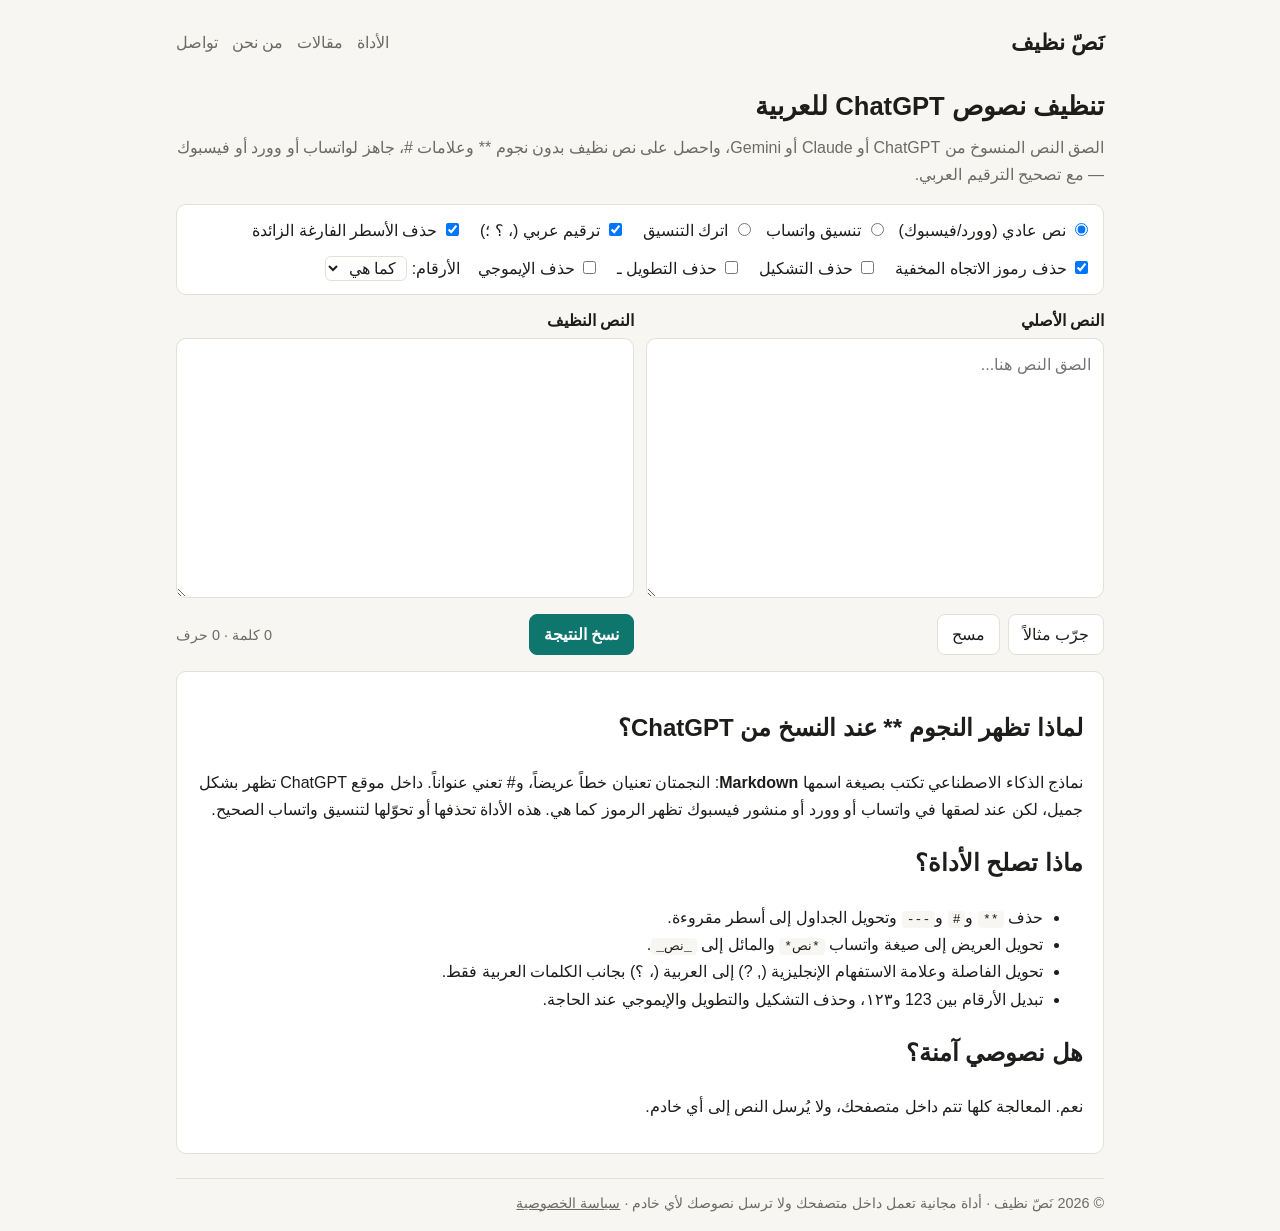
<file: index.html>
<!doctype html>
<html lang="ar" dir="rtl">
<head>
<meta charset="utf-8">
<meta name="viewport" content="width=device-width,initial-scale=1">
<title>تنظيف نصوص ChatGPT للعربية — حذف النجوم ** وتنسيق واتساب | نَصّ نظيف</title>
<meta name="description" content="أداة مجانية لحذف رموز ** و # من نصوص ChatGPT وتحويلها لنص نظيف لواتساب ووورد مع تصحيح الترقيم العربي.">
<link rel="canonical" href="https://nidalzomlot-cmd.github.io/nass-nadeef/index.html">
<link rel="stylesheet" href="style.css">
<!-- AdSense: ضع كود التحقق هنا بعد التسجيل
<script async src="https://pagead2.googlesyndication.com/pagead/js/adsbygoogle.js?client=ca-pub-XXXXXXXX" crossorigin="anonymous"></script>
-->
</head>
<body>
<div class="wrap">
<header><a class="logo" href="index.html">نَصّ نظيف</a>
<nav><a href="index.html">الأداة</a><a href="articles/index.html">مقالات</a><a href="about.html">من نحن</a><a href="contact.html">تواصل</a></nav></header>
<h1>تنظيف نصوص ChatGPT للعربية</h1>
<p class="lead">الصق النص المنسوخ من ChatGPT أو Claude أو Gemini، واحصل على نص نظيف بدون نجوم ** وعلامات #، جاهز لواتساب أو وورد أو فيسبوك — مع تصحيح الترقيم العربي.</p>
<div id="controls">
<fieldset aria-label="نوع الناتج">
<label><input type="radio" name="mode" value="plain" checked> نص عادي (وورد/فيسبوك)</label>
<label><input type="radio" name="mode" value="whatsapp"> تنسيق واتساب</label>
<label><input type="radio" name="mode" value="keep"> اترك التنسيق</label>
</fieldset>
<label><input type="checkbox" id="o-punct" checked> ترقيم عربي (، ؟ ؛)</label>
<label><input type="checkbox" id="o-blank" checked> حذف الأسطر الفارغة الزائدة</label>
<label><input type="checkbox" id="o-bidi" checked> حذف رموز الاتجاه المخفية</label>
<label><input type="checkbox" id="o-tashkeel"> حذف التشكيل</label>
<label><input type="checkbox" id="o-tatweel"> حذف التطويل ـ</label>
<label><input type="checkbox" id="o-emoji"> حذف الإيموجي</label>
<label>الأرقام: <select id="o-digits"><option value="">كما هي</option><option value="east">١٢٣</option><option value="west">123</option></select></label>
</div>
<div class="grid">
<div><label class="t" for="input">النص الأصلي</label><textarea id="input" placeholder="الصق النص هنا..."></textarea>
<div class="bar"><button id="sample">جرّب مثالاً</button><button id="clear">مسح</button></div></div>
<div><label class="t" for="output">النص النظيف</label><textarea id="output" readonly></textarea>
<div class="bar"><button class="primary" id="copy">نسخ النتيجة</button><span id="stats"></span></div></div>
</div>
<div class="ad"><!-- مكان إعلان --></div>
<section class="info">
<h2>لماذا تظهر النجوم ** عند النسخ من ChatGPT؟</h2>
<p>نماذج الذكاء الاصطناعي تكتب بصيغة اسمها <strong>Markdown</strong>: النجمتان تعنيان خطاً عريضاً، و# تعني عنواناً. داخل موقع ChatGPT تظهر بشكل جميل، لكن عند لصقها في واتساب أو وورد أو منشور فيسبوك تظهر الرموز كما هي. هذه الأداة تحذفها أو تحوّلها لتنسيق واتساب الصحيح.</p>
<h2>ماذا تصلح الأداة؟</h2>
<ul>
<li>حذف <code>**</code> و<code>#</code> و<code>---</code> وتحويل الجداول إلى أسطر مقروءة.</li>
<li>تحويل العريض إلى صيغة واتساب <code>*نص*</code> والمائل إلى <code>_نص_</code>.</li>
<li>تحويل الفاصلة وعلامة الاستفهام الإنجليزية (, ?) إلى العربية (، ؟) بجانب الكلمات العربية فقط.</li>
<li>تبديل الأرقام بين 123 و١٢٣، وحذف التشكيل والتطويل والإيموجي عند الحاجة.</li>
</ul>
<h2>هل نصوصي آمنة؟</h2>
<p>نعم. المعالجة كلها تتم داخل متصفحك، ولا يُرسل النص إلى أي خادم.</p>
</section>
<script src="app.js"></script>
<footer>© 2026 نَصّ نظيف · أداة مجانية تعمل داخل متصفحك ولا ترسل نصوصك لأي خادم · <a href="privacy.html">سياسة الخصوصية</a></footer>
</div>
</body>
</html>
</file>
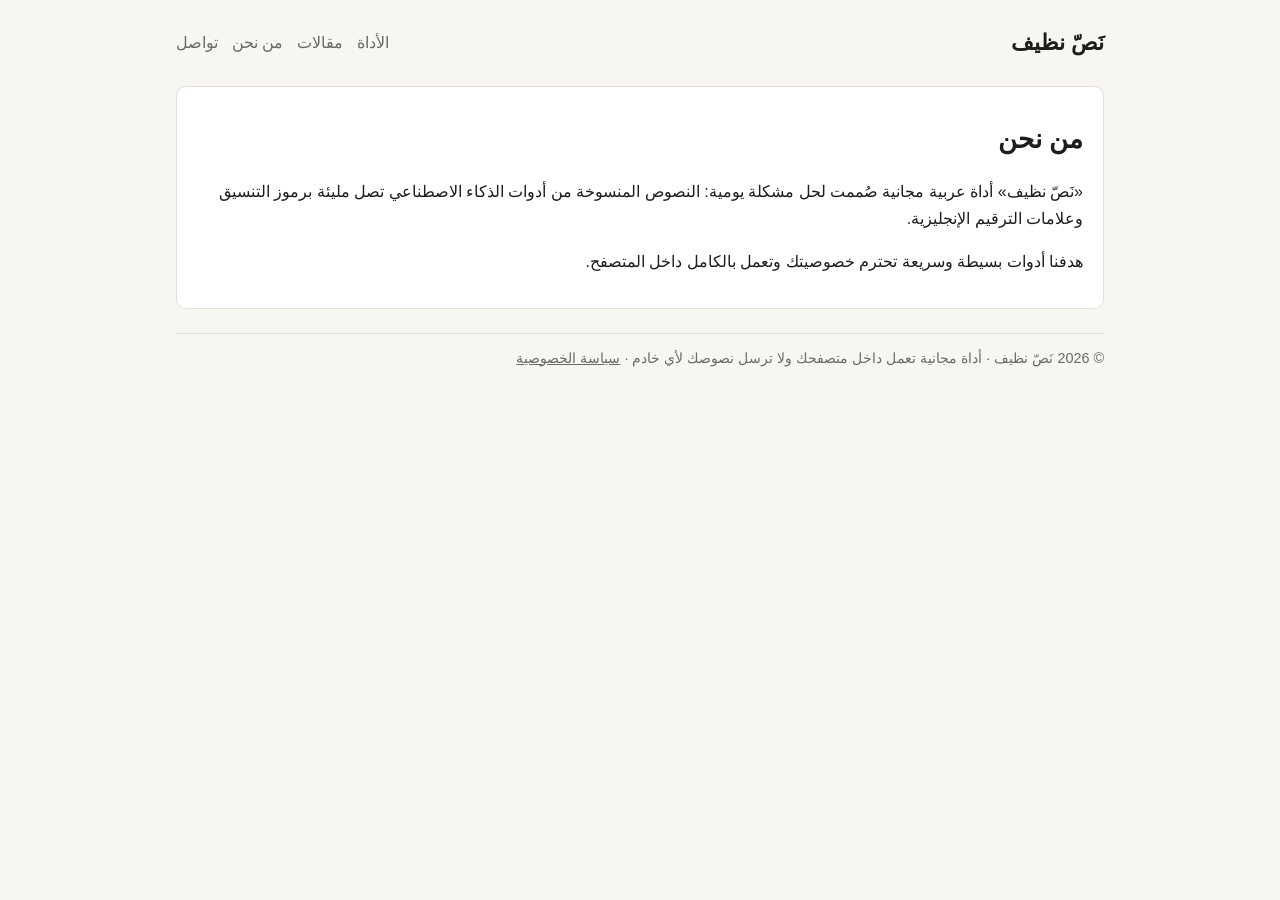
<file: about.html>
<!doctype html>
<html lang="ar" dir="rtl">
<head>
<meta charset="utf-8">
<meta name="viewport" content="width=device-width,initial-scale=1">
<title>من نحن | نَصّ نظيف</title>
<meta name="description" content="تعرّف على أداة نَصّ نظيف.">
<link rel="canonical" href="https://nidalzomlot-cmd.github.io/nass-nadeef/about.html">
<link rel="stylesheet" href="style.css">
<!-- AdSense: ضع كود التحقق هنا بعد التسجيل
<script async src="https://pagead2.googlesyndication.com/pagead/js/adsbygoogle.js?client=ca-pub-XXXXXXXX" crossorigin="anonymous"></script>
-->
</head>
<body>
<div class="wrap">
<header><a class="logo" href="index.html">نَصّ نظيف</a>
<nav><a href="index.html">الأداة</a><a href="articles/index.html">مقالات</a><a href="about.html">من نحن</a><a href="contact.html">تواصل</a></nav></header>
<article><h1>من نحن</h1>
<p>«نَصّ نظيف» أداة عربية مجانية صُممت لحل مشكلة يومية: النصوص المنسوخة من أدوات الذكاء الاصطناعي تصل مليئة برموز التنسيق وعلامات الترقيم الإنجليزية.</p>
<p>هدفنا أدوات بسيطة وسريعة تحترم خصوصيتك وتعمل بالكامل داخل المتصفح.</p></article>
<footer>© 2026 نَصّ نظيف · أداة مجانية تعمل داخل متصفحك ولا ترسل نصوصك لأي خادم · <a href="privacy.html">سياسة الخصوصية</a></footer>
</div>
</body>
</html>
</file>
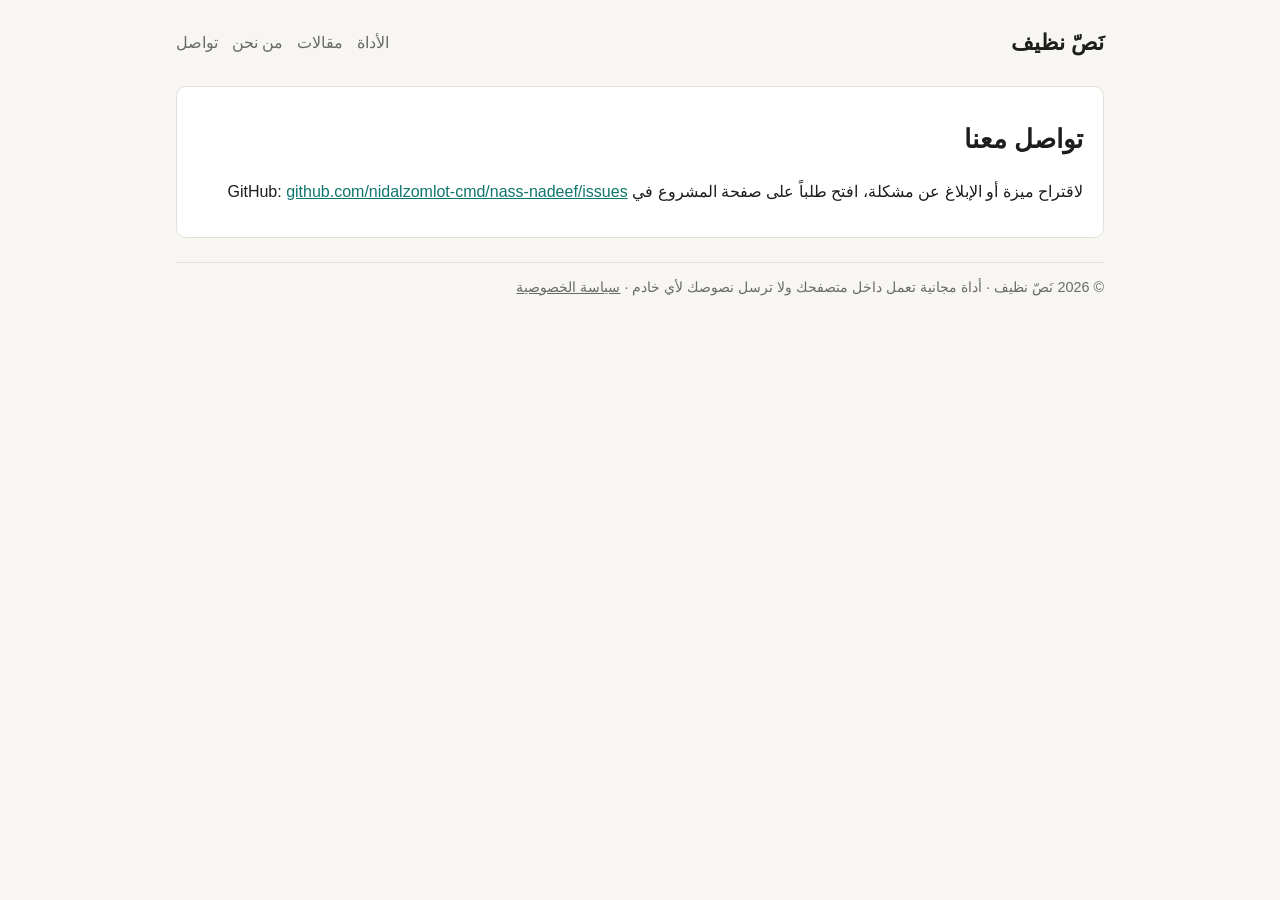
<file: contact.html>
<!doctype html>
<html lang="ar" dir="rtl">
<head>
<meta charset="utf-8">
<meta name="viewport" content="width=device-width,initial-scale=1">
<title>تواصل معنا | نَصّ نظيف</title>
<meta name="description" content="طرق التواصل مع نَصّ نظيف.">
<link rel="canonical" href="https://nidalzomlot-cmd.github.io/nass-nadeef/contact.html">
<link rel="stylesheet" href="style.css">
<!-- AdSense: ضع كود التحقق هنا بعد التسجيل
<script async src="https://pagead2.googlesyndication.com/pagead/js/adsbygoogle.js?client=ca-pub-XXXXXXXX" crossorigin="anonymous"></script>
-->
</head>
<body>
<div class="wrap">
<header><a class="logo" href="index.html">نَصّ نظيف</a>
<nav><a href="index.html">الأداة</a><a href="articles/index.html">مقالات</a><a href="about.html">من نحن</a><a href="contact.html">تواصل</a></nav></header>
<article><h1>تواصل معنا</h1>
<p>لاقتراح ميزة أو الإبلاغ عن مشكلة، افتح طلباً على صفحة المشروع في GitHub:
<a href="https://github.com/nidalzomlot-cmd/nass-nadeef/issues">github.com/nidalzomlot-cmd/nass-nadeef/issues</a></p>
<!-- أضف بريداً للتواصل هنا إن رغبت -->
</article>
<footer>© 2026 نَصّ نظيف · أداة مجانية تعمل داخل متصفحك ولا ترسل نصوصك لأي خادم · <a href="privacy.html">سياسة الخصوصية</a></footer>
</div>
</body>
</html>
</file>
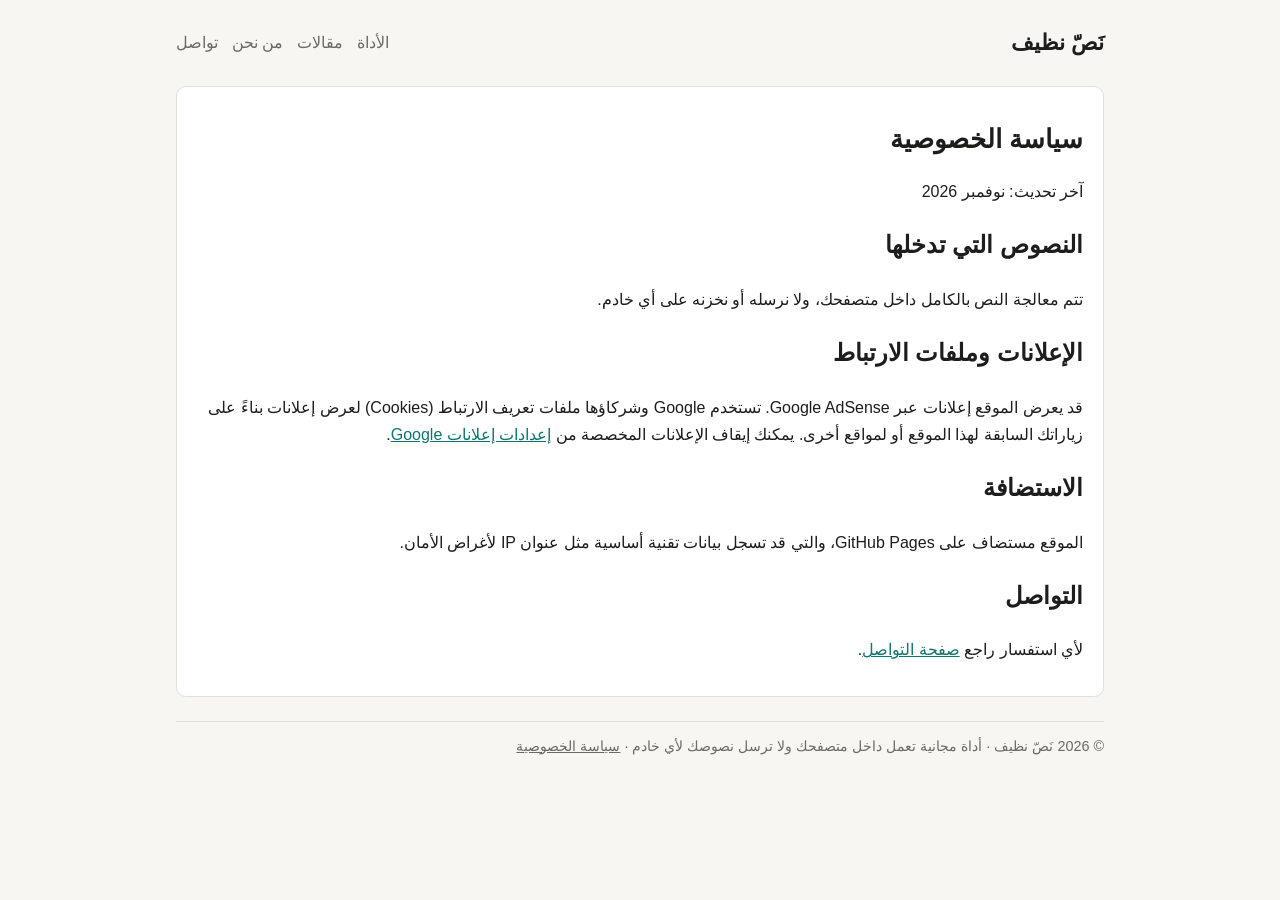
<file: privacy.html>
<!doctype html>
<html lang="ar" dir="rtl">
<head>
<meta charset="utf-8">
<meta name="viewport" content="width=device-width,initial-scale=1">
<title>سياسة الخصوصية | نَصّ نظيف</title>
<meta name="description" content="سياسة الخصوصية لموقع نَصّ نظيف.">
<link rel="canonical" href="https://nidalzomlot-cmd.github.io/nass-nadeef/privacy.html">
<link rel="stylesheet" href="style.css">
<!-- AdSense: ضع كود التحقق هنا بعد التسجيل
<script async src="https://pagead2.googlesyndication.com/pagead/js/adsbygoogle.js?client=ca-pub-XXXXXXXX" crossorigin="anonymous"></script>
-->
</head>
<body>
<div class="wrap">
<header><a class="logo" href="index.html">نَصّ نظيف</a>
<nav><a href="index.html">الأداة</a><a href="articles/index.html">مقالات</a><a href="about.html">من نحن</a><a href="contact.html">تواصل</a></nav></header>
<article><h1>سياسة الخصوصية</h1>
<p>آخر تحديث: نوفمبر 2026</p>
<h2>النصوص التي تدخلها</h2><p>تتم معالجة النص بالكامل داخل متصفحك، ولا نرسله أو نخزنه على أي خادم.</p>
<h2>الإعلانات وملفات الارتباط</h2><p>قد يعرض الموقع إعلانات عبر Google AdSense. تستخدم Google وشركاؤها ملفات تعريف الارتباط (Cookies) لعرض إعلانات بناءً على زياراتك السابقة لهذا الموقع أو لمواقع أخرى. يمكنك إيقاف الإعلانات المخصصة من <a href="https://www.google.com/settings/ads">إعدادات إعلانات Google</a>.</p>
<h2>الاستضافة</h2><p>الموقع مستضاف على GitHub Pages، والتي قد تسجل بيانات تقنية أساسية مثل عنوان IP لأغراض الأمان.</p>
<h2>التواصل</h2><p>لأي استفسار راجع <a href="contact.html">صفحة التواصل</a>.</p></article>
<footer>© 2026 نَصّ نظيف · أداة مجانية تعمل داخل متصفحك ولا ترسل نصوصك لأي خادم · <a href="privacy.html">سياسة الخصوصية</a></footer>
</div>
</body>
</html>
</file>
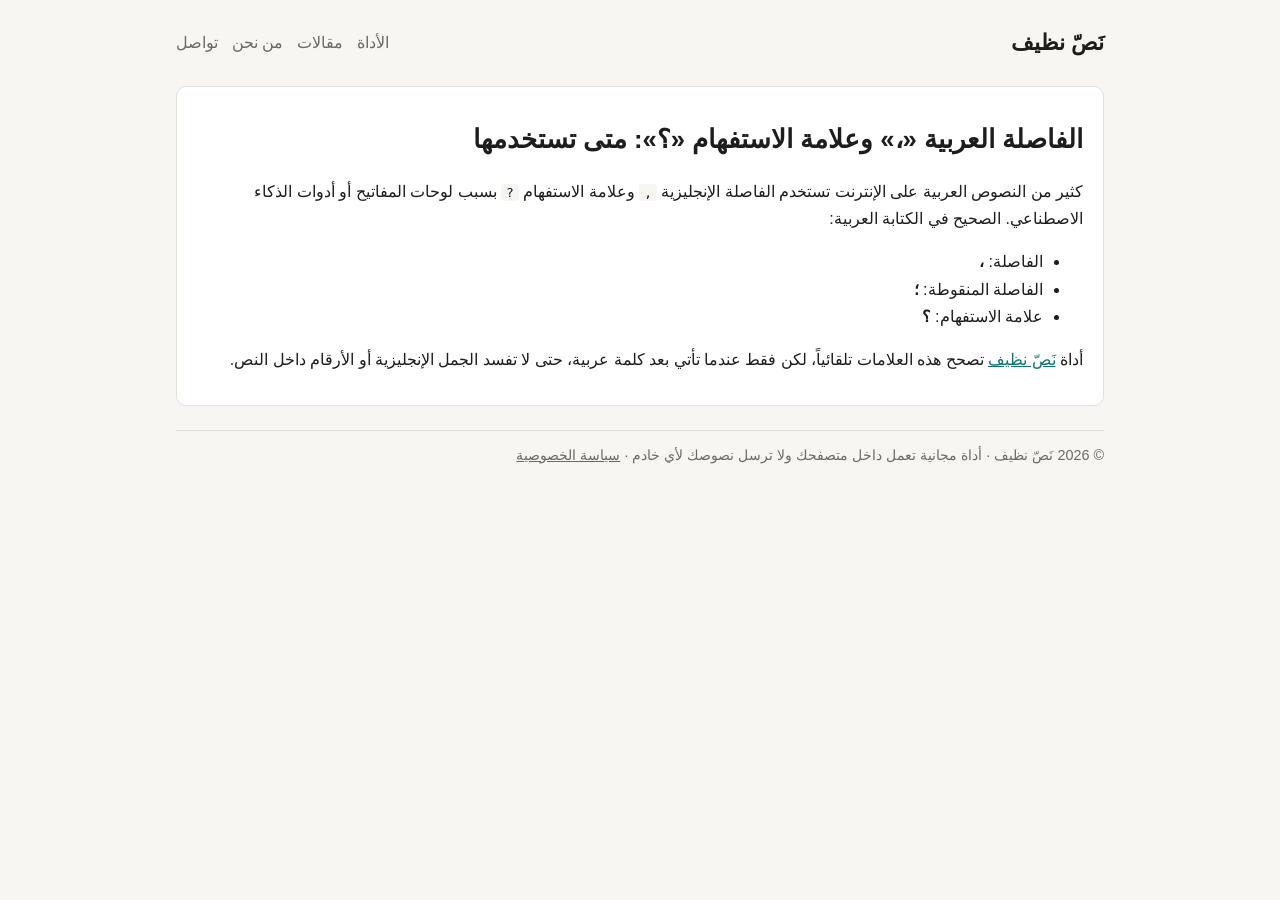
<file: articles/arabic-punctuation.html>
<!doctype html>
<html lang="ar" dir="rtl">
<head>
<meta charset="utf-8">
<meta name="viewport" content="width=device-width,initial-scale=1">
<title>الفاصلة العربية «،» وعلامة الاستفهام «؟»: متى تستخدمها | نَصّ نظيف</title>
<meta name="description" content="الفرق بين علامات الترقيم العربية والإنجليزية وكيف تصحح نصك.">
<link rel="canonical" href="https://nidalzomlot-cmd.github.io/nass-nadeef/articles/arabic-punctuation.html">
<link rel="stylesheet" href="../style.css">
<!-- AdSense: ضع كود التحقق هنا بعد التسجيل
<script async src="https://pagead2.googlesyndication.com/pagead/js/adsbygoogle.js?client=ca-pub-XXXXXXXX" crossorigin="anonymous"></script>
-->
</head>
<body>
<div class="wrap">
<header><a class="logo" href="../index.html">نَصّ نظيف</a>
<nav><a href="../index.html">الأداة</a><a href="../articles/index.html">مقالات</a><a href="../about.html">من نحن</a><a href="../contact.html">تواصل</a></nav></header>
<article><h1>الفاصلة العربية «،» وعلامة الاستفهام «؟»: متى تستخدمها</h1><p>كثير من النصوص العربية على الإنترنت تستخدم الفاصلة الإنجليزية <code>,</code> وعلامة الاستفهام <code>?</code> بسبب لوحات المفاتيح أو أدوات الذكاء الاصطناعي. الصحيح في الكتابة العربية:</p>
<ul><li>الفاصلة: <strong>،</strong></li><li>الفاصلة المنقوطة: <strong>؛</strong></li><li>علامة الاستفهام: <strong>؟</strong></li></ul>
<p>أداة <a href="../index.html">نَصّ نظيف</a> تصحح هذه العلامات تلقائياً، لكن فقط عندما تأتي بعد كلمة عربية، حتى لا تفسد الجمل الإنجليزية أو الأرقام داخل النص.</p></article>
<footer>© 2026 نَصّ نظيف · أداة مجانية تعمل داخل متصفحك ولا ترسل نصوصك لأي خادم · <a href="../privacy.html">سياسة الخصوصية</a></footer>
</div>
</body>
</html>
</file>
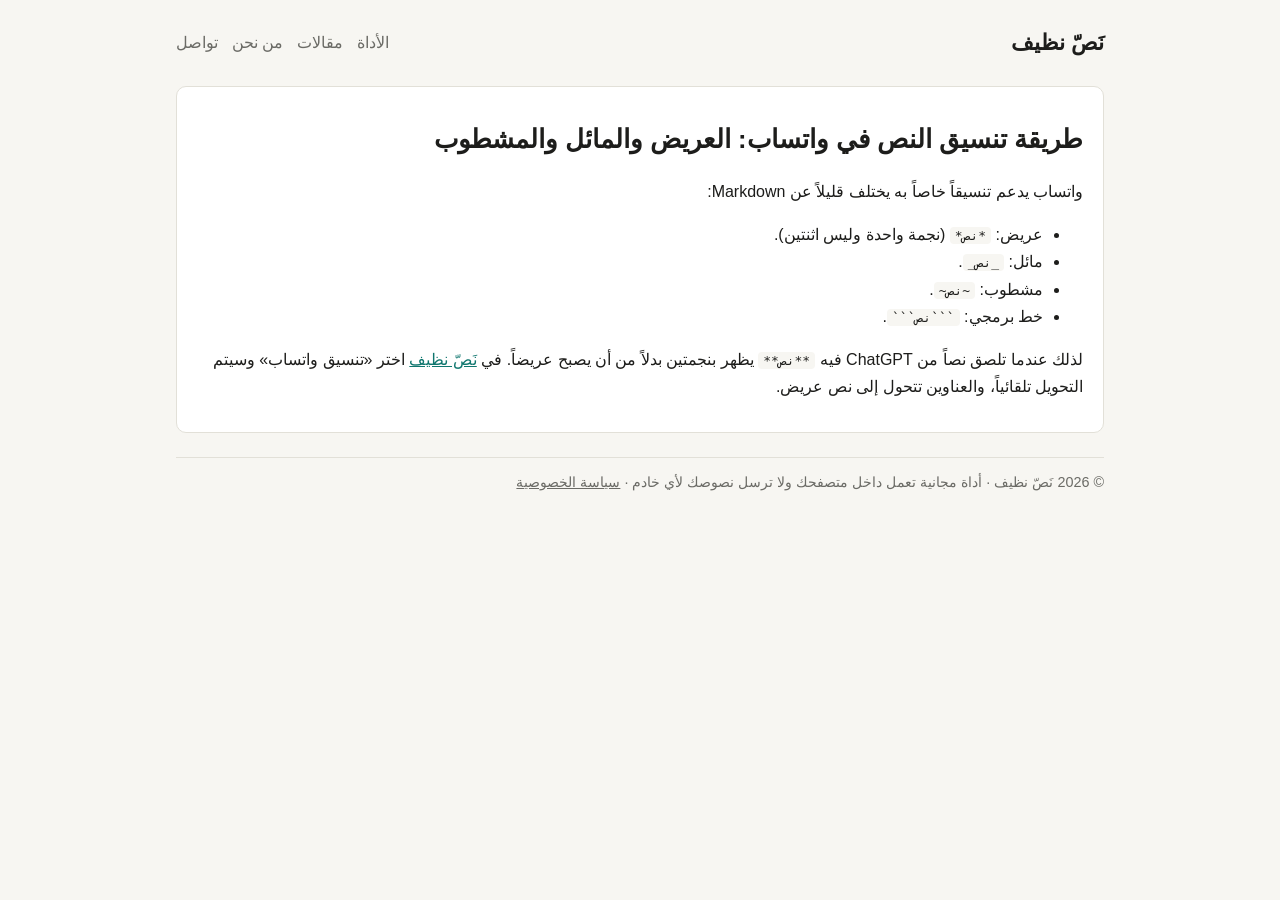
<file: articles/whatsapp-format.html>
<!doctype html>
<html lang="ar" dir="rtl">
<head>
<meta charset="utf-8">
<meta name="viewport" content="width=device-width,initial-scale=1">
<title>طريقة تنسيق النص في واتساب: العريض والمائل والمشطوب | نَصّ نظيف</title>
<meta name="description" content="دليل تنسيق النص في واتساب وكيف تحوّل نصوص الذكاء الاصطناعي لتنسيق واتساب.">
<link rel="canonical" href="https://nidalzomlot-cmd.github.io/nass-nadeef/articles/whatsapp-format.html">
<link rel="stylesheet" href="../style.css">
<!-- AdSense: ضع كود التحقق هنا بعد التسجيل
<script async src="https://pagead2.googlesyndication.com/pagead/js/adsbygoogle.js?client=ca-pub-XXXXXXXX" crossorigin="anonymous"></script>
-->
</head>
<body>
<div class="wrap">
<header><a class="logo" href="../index.html">نَصّ نظيف</a>
<nav><a href="../index.html">الأداة</a><a href="../articles/index.html">مقالات</a><a href="../about.html">من نحن</a><a href="../contact.html">تواصل</a></nav></header>
<article><h1>طريقة تنسيق النص في واتساب: العريض والمائل والمشطوب</h1><p>واتساب يدعم تنسيقاً خاصاً به يختلف قليلاً عن Markdown:</p>
<ul><li>عريض: <code>*نص*</code> (نجمة واحدة وليس اثنتين).</li><li>مائل: <code>_نص_</code>.</li><li>مشطوب: <code>~نص~</code>.</li><li>خط برمجي: <code>```نص```</code>.</li></ul>
<p>لذلك عندما تلصق نصاً من ChatGPT فيه <code>**نص**</code> يظهر بنجمتين بدلاً من أن يصبح عريضاً. في <a href="../index.html">نَصّ نظيف</a> اختر «تنسيق واتساب» وسيتم التحويل تلقائياً، والعناوين تتحول إلى نص عريض.</p></article>
<footer>© 2026 نَصّ نظيف · أداة مجانية تعمل داخل متصفحك ولا ترسل نصوصك لأي خادم · <a href="../privacy.html">سياسة الخصوصية</a></footer>
</div>
</body>
</html>
</file>
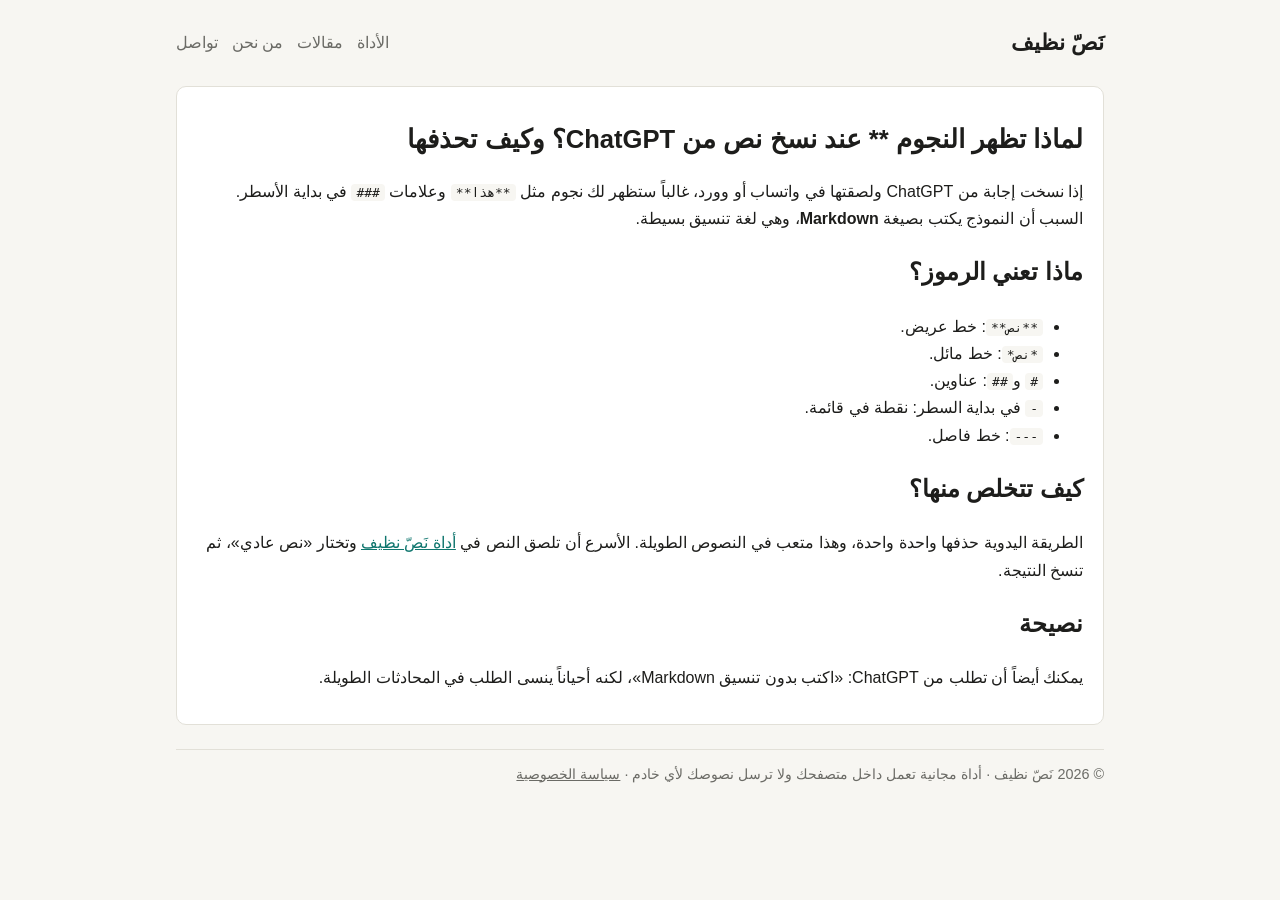
<file: articles/why-stars.html>
<!doctype html>
<html lang="ar" dir="rtl">
<head>
<meta charset="utf-8">
<meta name="viewport" content="width=device-width,initial-scale=1">
<title>لماذا تظهر النجوم ** عند نسخ نص من ChatGPT؟ وكيف تحذفها | نَصّ نظيف</title>
<meta name="description" content="شرح سبب ظهور ** و # عند النسخ من ChatGPT وطرق حذفها بسرعة.">
<link rel="canonical" href="https://nidalzomlot-cmd.github.io/nass-nadeef/articles/why-stars.html">
<link rel="stylesheet" href="../style.css">
<!-- AdSense: ضع كود التحقق هنا بعد التسجيل
<script async src="https://pagead2.googlesyndication.com/pagead/js/adsbygoogle.js?client=ca-pub-XXXXXXXX" crossorigin="anonymous"></script>
-->
</head>
<body>
<div class="wrap">
<header><a class="logo" href="../index.html">نَصّ نظيف</a>
<nav><a href="../index.html">الأداة</a><a href="../articles/index.html">مقالات</a><a href="../about.html">من نحن</a><a href="../contact.html">تواصل</a></nav></header>
<article><h1>لماذا تظهر النجوم ** عند نسخ نص من ChatGPT؟ وكيف تحذفها</h1><p>إذا نسخت إجابة من ChatGPT ولصقتها في واتساب أو وورد، غالباً ستظهر لك نجوم مثل <code>**هذا**</code> وعلامات <code>###</code> في بداية الأسطر. السبب أن النموذج يكتب بصيغة <strong>Markdown</strong>، وهي لغة تنسيق بسيطة.</p>
<h2>ماذا تعني الرموز؟</h2><ul><li><code>**نص**</code>: خط عريض.</li><li><code>*نص*</code>: خط مائل.</li><li><code>#</code> و<code>##</code>: عناوين.</li><li><code>-</code> في بداية السطر: نقطة في قائمة.</li><li><code>---</code>: خط فاصل.</li></ul>
<h2>كيف تتخلص منها؟</h2><p>الطريقة اليدوية حذفها واحدة واحدة، وهذا متعب في النصوص الطويلة. الأسرع أن تلصق النص في <a href="../index.html">أداة نَصّ نظيف</a> وتختار «نص عادي»، ثم تنسخ النتيجة.</p>
<h2>نصيحة</h2><p>يمكنك أيضاً أن تطلب من ChatGPT: «اكتب بدون تنسيق Markdown»، لكنه أحياناً ينسى الطلب في المحادثات الطويلة.</p></article>
<footer>© 2026 نَصّ نظيف · أداة مجانية تعمل داخل متصفحك ولا ترسل نصوصك لأي خادم · <a href="../privacy.html">سياسة الخصوصية</a></footer>
</div>
</body>
</html>
</file>
<file: style.css>
:root{--bg:#f7f6f2;--card:#fff;--ink:#1d1d1b;--muted:#6b6b66;--line:#e2e0d8;--accent:#0f766e;--accent-ink:#fff}
@media (prefers-color-scheme:dark){:root{--bg:#141413;--card:#1f1f1d;--ink:#ecebe6;--muted:#a3a29b;--line:#34332f;--accent:#2dd4bf;--accent-ink:#06201d}}
*{box-sizing:border-box}
body{margin:0;background:var(--bg);color:var(--ink);font-family:"Tajawal","Segoe UI",Tahoma,sans-serif;line-height:1.7}
.wrap{max-width:960px;margin:0 auto;padding:16px}
header{display:flex;justify-content:space-between;align-items:center;flex-wrap:wrap;gap:8px;padding:8px 0}
header a.logo{font-size:1.4rem;font-weight:700;color:var(--ink);text-decoration:none}
nav{display:flex;gap:14px;flex-wrap:wrap}
nav a{color:var(--muted);text-decoration:none}
nav a:hover{color:var(--accent)}
h1{font-size:1.6rem;margin:.6em 0 .2em}
.lead{color:var(--muted);margin-top:0}
.grid{display:grid;grid-template-columns:1fr 1fr;gap:12px}
@media (max-width:720px){.grid{grid-template-columns:1fr}}
textarea{width:100%;min-height:260px;padding:12px;border:1px solid var(--line);border-radius:10px;background:var(--card);color:var(--ink);font:inherit;resize:vertical}
label.t{font-weight:700;display:block;margin-bottom:4px}
#controls{background:var(--card);border:1px solid var(--line);border-radius:10px;padding:12px;margin:12px 0;display:flex;flex-wrap:wrap;gap:10px 18px;align-items:center}
#controls fieldset{border:0;padding:0;margin:0;display:flex;gap:12px;flex-wrap:wrap}
select{font:inherit;padding:2px 6px;border-radius:6px;border:1px solid var(--line);background:var(--card);color:var(--ink)}
.bar{display:flex;gap:8px;align-items:center;flex-wrap:wrap;margin-top:8px}
button{font:inherit;border:1px solid var(--line);background:var(--card);color:var(--ink);padding:6px 14px;border-radius:8px;cursor:pointer}
button.primary{background:var(--accent);color:var(--accent-ink);border-color:var(--accent);font-weight:700}
#stats{color:var(--muted);font-size:.9rem;margin-inline-start:auto}
.ad{margin:16px 0;min-height:0}
article,section.info{background:var(--card);border:1px solid var(--line);border-radius:10px;padding:16px 20px;margin:16px 0}
code{background:var(--bg);padding:1px 5px;border-radius:4px;direction:ltr;unicode-bidi:embed}
footer{color:var(--muted);font-size:.9rem;border-top:1px solid var(--line);margin-top:24px;padding-top:12px}
footer a{color:var(--muted)}
a{color:var(--accent)}
</file>
